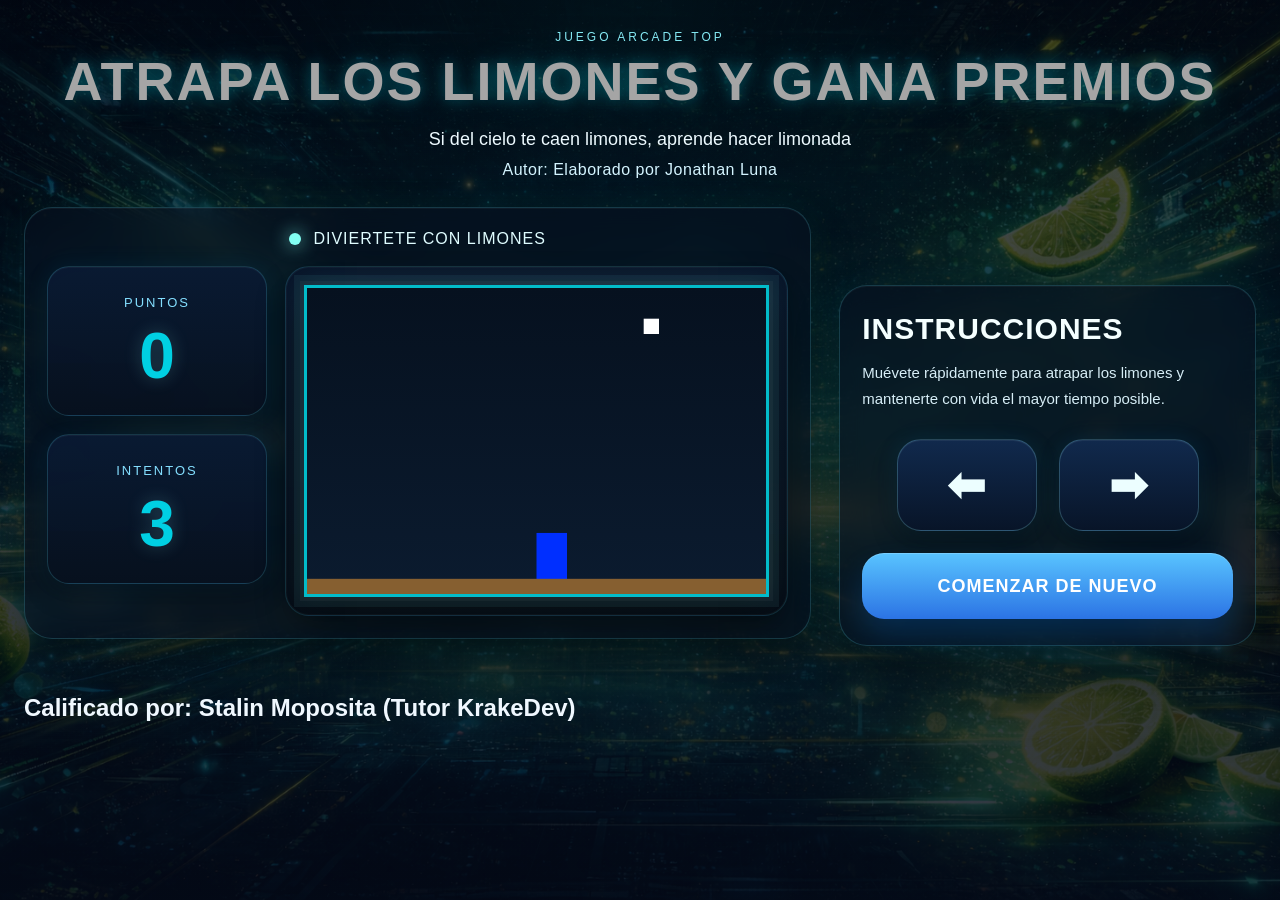
<file: index.html>
<!DOCTYPE html>
<html lang="es">
<head>
  <meta charset="UTF-8">
  <meta name="viewport" content="width=device-width, initial-scale=1.0">
  <title>Atrapar Limones OK 2</title>
  <link rel="stylesheet" href="limones.css" />
  <script src="utils.js"></script>
</head>
<body onload="iniciar()">
  <div class="fondo-overlay"></div>

  <main class="game-shell">
    <header class="topbar">
      <div class="brand">
        <p class="tag">Juego Arcade TOP</p>
        <h1>Atrapa los limones y gana premios</h1>
        <p class="frase">Si del cielo te caen limones, aprende hacer limonada</p>
        <p class="autor">Autor: Elaborado por Jonathan Luna</p>
      </div>
    </header>

    <section class="game-layout">
      <div class="game-card">
        <div class="game-card-header">
          <span class="indicator"></span>
          <p>Diviertete con Limones</p>
        </div>

        <div class="game-content">
          <div class="stats-column">
            <div class="stat-box">
              <span class="stat-label">Puntos</span>
              <span class="stat-value" id="txtPuntaje">0</span>
            </div>

            <div class="stat-box">
              <span class="stat-label">Intentos</span>
              <span class="stat-value" id="txtVidas">3</span>
            </div>
          </div>

          <div class="canvas-frame">
            <canvas id="areaJuego" width="600" height="400"></canvas>
          </div>
        </div>
      </div>

      <aside class="control-card">
        <h2>Instrucciones</h2>
        <p class="control-text">
          Muévete rápidamente para atrapar los limones y mantenerte con vida el mayor tiempo posible.
        </p>

        <div class="botones-direccion">
          <button onclick="moverIzquierda()" class="btn-flecha">⬅</button>
          <button onclick="moverDerecha()" class="btn-flecha">➡</button>
        </div>

        <button onclick="reiniciar()" id="btnReiniciar">Comenzar de Nuevo</button>
      </aside>
      <h2 style="color: aliceblue;">Calificado por: Stalin Moposita (Tutor KrakeDev)</h2>
    </section>
  </main>

  <script src="limones.js"></script>
</body>
</html>
</file>
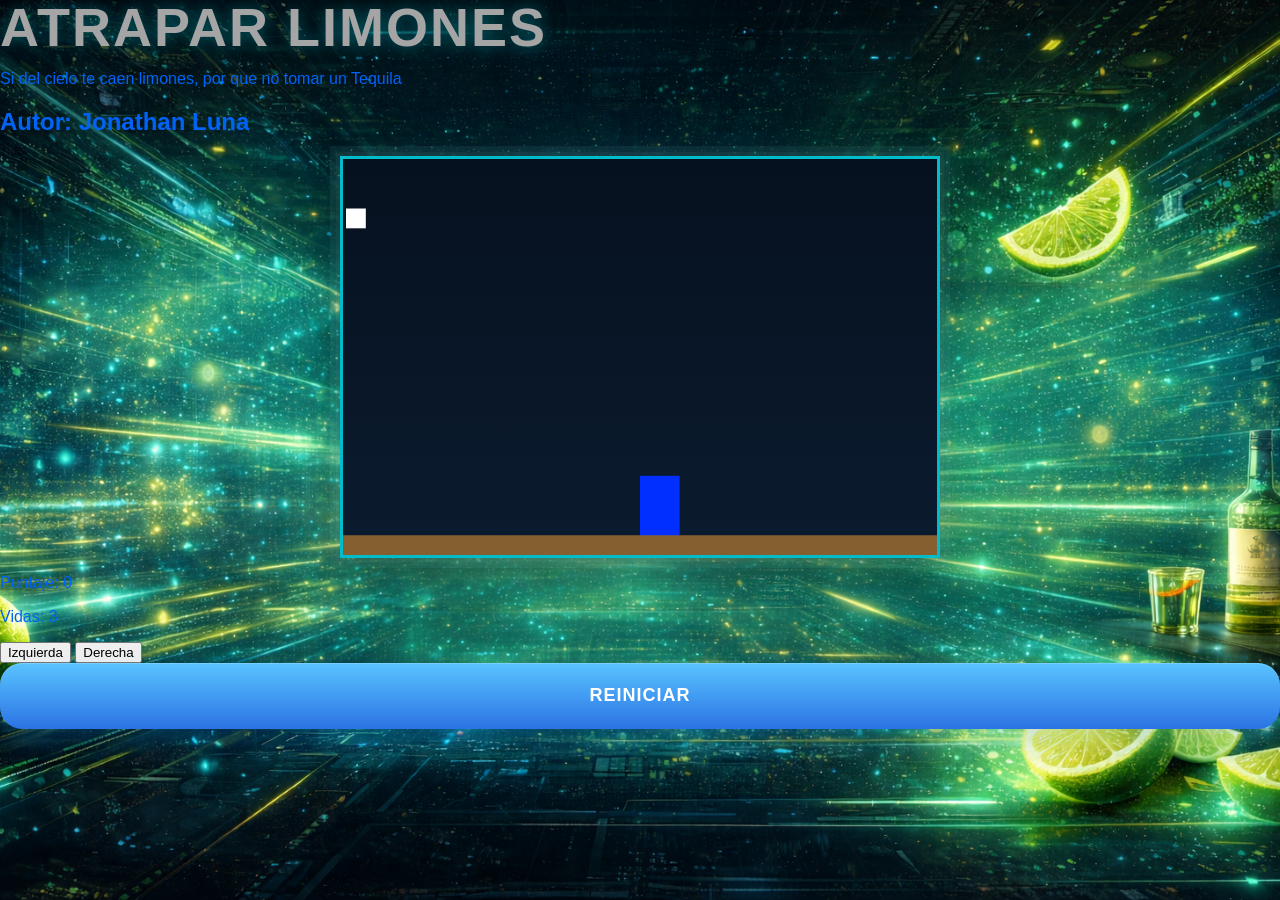
<file: limones.html>
<!DOCTYPE html>
<html>
<head>
  <title>Caza Estrellas</title>
  <link rel="stylesheet" href="limones.css" />
  <script src="utils.js" ></script>
 
</head>
<body onload="iniciar()">
  <div class="contenedor">
    <h1>Atrapar Limones</h1>
    <p>Si del cielo te caen limones, por que no tomar un Tequila </p>
    <h2>Autor: Jonathan Luna</h2>
    <canvas id="areaJuego" width="600" height="400"></canvas>
    <div class="panel">
      <p>Puntaje: <span id="txtPuntaje">0</span></p>
      <p>Vidas: <span id="txtVidas">3</span></p>
    </div>
    <div class="botones">
      <button onclick="moverIzquierda()">Izquierda</button>
      <button onclick="moverDerecha()">Derecha</button>
      <button onclick="reiniciar()" id="btnReiniciar">Reiniciar</button>
    </div>
  </div>
  <script src="limones.js"></script>
</body>
</html>
</file>
<file: limones.css>
* {
  box-sizing: border-box;
}

body {
  margin: 0;
  min-height: 100vh;
  font-family: Arial, sans-serif;
  color: #0063f7;
  background-image: url("fondoLimonFuturista.png");
  background-size: cover;
  background-position: center;
  background-repeat: no-repeat;
  background-attachment: fixed;
  position: relative;
  overflow-x: hidden;
}

.fondo-overlay {
  position: fixed;
  inset: 0;
  background:
    linear-gradient(180deg, rgba(2, 8, 20, 0.72) 0%, rgba(4, 10, 24, 0.82) 100%),
    radial-gradient(circle at top, rgba(0, 255, 180, 0.12), transparent 35%);
  z-index: 0;
}

.game-shell {
  position: relative;
  z-index: 1;
  max-width: 1380px;
  margin: 0 auto;
  padding: 30px 24px 40px;
}

.topbar {
  margin-bottom: 28px;
}

.brand {
  text-align: center;
}

.tag {
  margin: 0 0 10px;
  font-size: 12px;
  letter-spacing: 3px;
  text-transform: uppercase;
  color: #8cf5ff;
  opacity: 0.95;
}

h1 {
  margin: 0;
  font-size: 54px;
  line-height: 1;
  text-transform: uppercase;
  letter-spacing: 2px;
  font-weight: 800;
  color: #a5a5a5;
  text-shadow:
    0 0 14px rgba(0, 238, 255, 0.28),
    0 0 34px rgba(0, 238, 255, 0.18);
}

.frase {
  margin: 18px auto 8px;
  font-size: 18px;
  color: #edfaff;
  max-width: 760px;
  line-height: 1.5;
}

.autor {
  margin: 0;
  font-size: 16px;
  color: #d4f4ff;
  letter-spacing: 0.5px;
}

.game-layout {
  display: grid;
  grid-template-columns: 1.7fr 0.9fr;
  gap: 28px;
  align-items: start;
}

.game-card,
.control-card {
  background: rgba(7, 17, 31, 0.58);
  border: 1px solid rgba(106, 243, 255, 0.18);
  border-radius: 28px;
  backdrop-filter: blur(12px);
  box-shadow:
    inset 0 1px 0 rgba(255, 255, 255, 0.04),
    0 20px 40px rgba(0, 0, 0, 0.34),
    0 0 38px rgba(0, 255, 200, 0.06);
}

.game-card {
  padding: 22px;
}

.game-card-header {
  display: flex;
  justify-content: center;
  align-items: center;
  gap: 12px;
  margin-bottom: 18px;
}

.game-card-header p {
  margin: 0;
  color: #dffcff;
  font-size: 16px;
  letter-spacing: 1px;
  text-transform: uppercase;
}

.indicator {
  width: 12px;
  height: 12px;
  border-radius: 50%;
  background: #83fff3;
  box-shadow: 0 0 18px rgba(131, 255, 243, 0.9);
}

.game-content {
  display: grid;
  grid-template-columns: 220px 1fr;
  gap: 18px;
  align-items: stretch;
}

.stats-column {
  display: flex;
  flex-direction: column;
  gap: 18px;
}

.stat-box {
  min-height: 150px;
  padding: 20px;
  border-radius: 22px;
  background: linear-gradient(180deg, rgba(10, 27, 52, 0.92) 0%, rgba(7, 17, 31, 0.96) 100%);
  border: 1px solid rgba(97, 231, 255, 0.18);
  box-shadow:
    inset 0 1px 0 rgba(255, 255, 255, 0.04),
    0 12px 24px rgba(0, 0, 0, 0.25),
    0 0 24px rgba(0, 183, 255, 0.08);
  display: flex;
  flex-direction: column;
  justify-content: center;
  text-align: center;
}

.stat-label {
  display: block;
  font-size: 13px;
  text-transform: uppercase;
  letter-spacing: 2px;
  color: #84dfff;
  margin-bottom: 14px;
}

.stat-value {
  display: block;
  font-size: 64px;
  font-weight: 800;
  color: #00d0e3;
  line-height: 1;
  text-shadow: 0 0 18px rgba(142, 246, 255, 0.22);
}

.canvas-frame {
  padding: 18px;
  border-radius: 24px;
  background: linear-gradient(180deg, rgba(10, 24, 45, 0.90) 0%, rgba(6, 14, 24, 0.96) 100%);
  border: 1px solid rgba(97, 231, 255, 0.16);
  box-shadow:
    inset 0 0 0 1px rgba(255, 255, 255, 0.03),
    0 16px 30px rgba(0, 0, 0, 0.30);
}

canvas {
  display: block;
  width: 100%;
  max-width: 600px;
  height: auto;
  margin: 0 auto;
  background: linear-gradient(180deg, #06111f 0%, #0b1b2f 100%);
  border: 3px solid #02bcca;
  border-radius: 0;
  box-shadow:
    0 0 0 4px rgba(255, 255, 255, 0.03),
    0 0 0 10px rgba(115, 245, 255, 0.06),
    0 18px 34px rgba(0, 0, 0, 0.42),
    0 0 26px rgba(115, 245, 255, 0.12);
}

.control-card {
  padding: 26px 22px;
  text-align: left;
  margin-top: 78px;
}

.control-card h2 {
  margin: 0 0 14px;
  font-size: 30px;
  color: #f4ffff;
  text-transform: uppercase;
  letter-spacing: 1px;
}

.control-text {
  margin: 0 0 28px;
  color: #d7eef7;
  font-size: 15px;
  line-height: 1.7;
}

.botones-direccion {
  display: flex;
  justify-content: center;
  gap: 22px;
  margin-bottom: 22px;
}

.btn-flecha {
  width: 140px;
  height: 92px;
  font-size: 46px;
  font-weight: 800;
  color: #ecfeff;
  border: 1px solid rgba(150, 245, 255, 0.22);
  border-radius: 24px;
  cursor: pointer;
  background: linear-gradient(180deg, rgba(17, 42, 78, 0.98) 0%, rgba(8, 21, 41, 0.98) 100%);
  box-shadow:
    inset 0 1px 0 rgba(255, 255, 255, 0.06),
    0 12px 26px rgba(0, 0, 0, 0.30),
    0 0 22px rgba(0, 170, 255, 0.10);
  transition: transform 0.18s ease, box-shadow 0.18s ease, background 0.18s ease, border-color 0.18s ease;
}

.btn-flecha:hover {
  transform: translateY(-3px);
  border-color: rgba(135, 255, 245, 0.45);
  background: linear-gradient(180deg, rgba(25, 86, 160, 1) 0%, rgba(14, 49, 95, 1) 100%);
  box-shadow:
    inset 0 1px 0 rgba(255, 255, 255, 0.08),
    0 15px 28px rgba(0, 255, 191, 0.14);
}

.btn-flecha:active {
  transform: scale(0.97);
}

#btnReiniciar {
  width: 100%;
  min-height: 66px;
  font-size: 18px;
  font-weight: 800;
  letter-spacing: 1px;
  text-transform: uppercase;
  color: white;
  border: none;
  border-radius: 22px;
  cursor: pointer;
  background: linear-gradient(180deg, #59c4ff 0%, #2b73e4 100%);
  box-shadow:
    inset 0 1px 0 rgba(255, 255, 255, 0.18),
    0 16px 30px rgba(0, 132, 255, 0.20);
  transition: transform 0.18s ease, box-shadow 0.18s ease, background 0.18s ease;
}

#btnReiniciar:hover {
  transform: translateY(-2px);
  background: linear-gradient(180deg, #74d3ff 0%, #3c86f1 100%);
}

#btnReiniciar:active {
  transform: scale(0.98);
}

@media (max-width: 1100px) {
  .game-content {
    grid-template-columns: 1fr;
  }

  .stats-column {
    flex-direction: row;
  }

  .stat-box {
    flex: 1;
    min-height: 130px;
  }
}

@media (max-width: 980px) {
  .game-layout {
    grid-template-columns: 1fr;
  }

  .control-card {
    text-align: center;
    margin-top: 0;
  }

  .stats-column {
    flex-direction: column;
  }
}

@media (max-width: 700px) {
  body {
    background-attachment: scroll;
  }

  .game-shell {
    padding: 20px 14px 30px;
  }

  h1 {
    font-size: 38px;
  }

  .frase {
    font-size: 16px;
  }

  .game-content {
    grid-template-columns: 1fr;
  }

  .botones-direccion {
    gap: 14px;
  }

  .btn-flecha {
    width: 110px;
    height: 82px;
    font-size: 40px;
  }

  .stat-value {
    font-size: 52px;
  }
}
</file>
